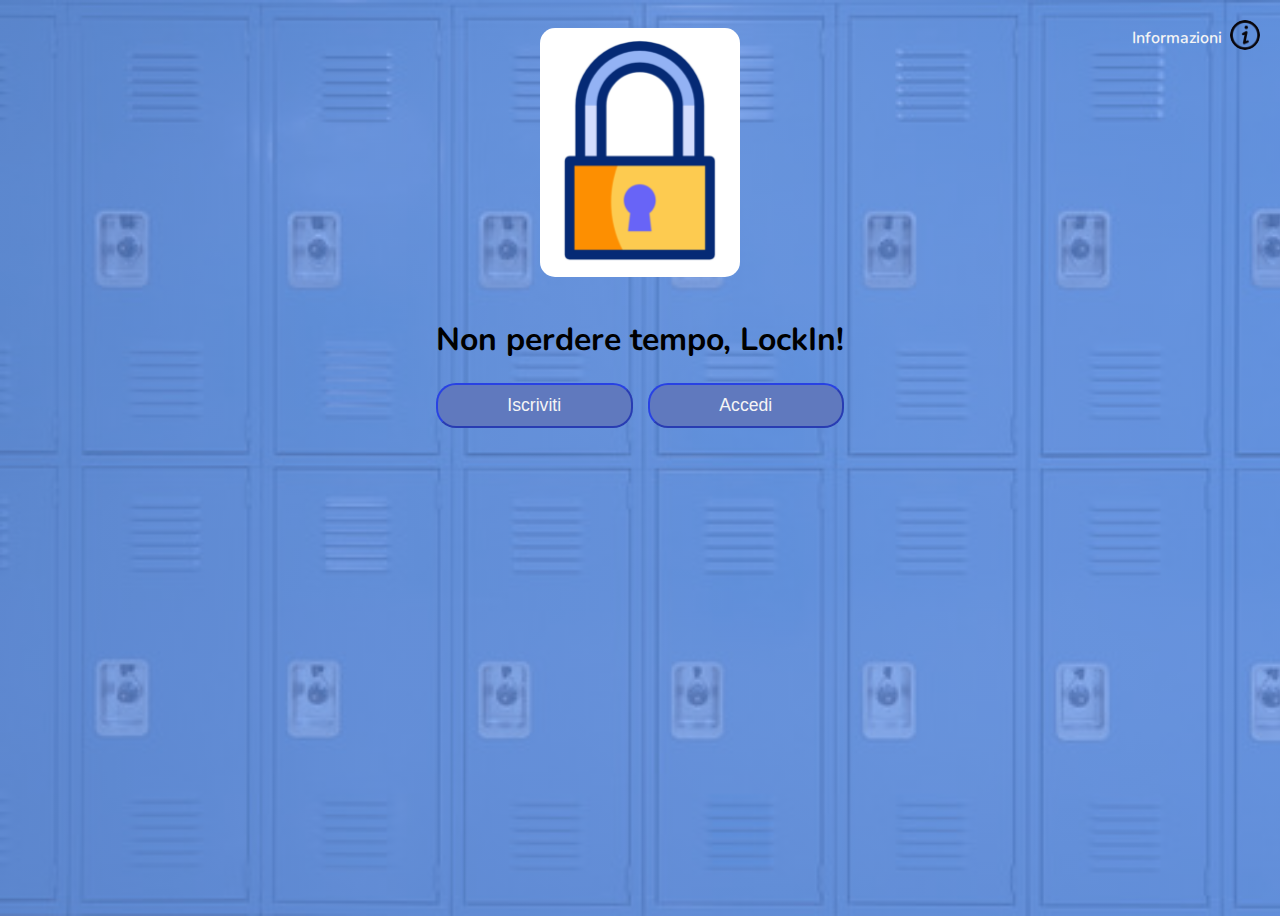
<file: index.html>
<!DOCTYPE html>
<html lang="it">

<head>
    <meta charset="UTF-8">
    <title>LockIn: prenota il tuo amradietto!</title>
    <meta name="viewport" content="width=device-width,initial-scale=1.0">
    <link rel="preconnect" href="https://fonts.googleapis.com">
    <link rel="preconnect" href="https://fonts.gstatic.com" crossorigin>
    <link href="https://fonts.googleapis.com/css2?family=Nunito:wght@400;600;700&display=swap" rel="stylesheet">
    <link rel="stylesheet" href="assets/css/LockInStyle.css">
    <link rel="icon" type="image/png" href="assets/images/favicon.ico">
</head>

<body>
    <script>
        function signUp() {
            window.location.href = "signUp.html";
        }
        function logIn() {
            //verifico credenziali, se successo reinderezzo a scelta Loker
            window.location.href = "logIn.html";
        }

    </script>

    <div id="info_container">
        <span>Informazioni</span>
        <a href="guida.html" class="info-link">
            <img src="assets/images/infobutton.png" alt="Informazioni sulla sito" width="30">
        </a>

    </div>
    <div id="div_contenitore">
        <div id="home_contenitore">
            <img src="assets/images/logoLockin.png" alt="Logo LockIn" width="200">
            <h1>Non perdere tempo, LockIn!</h1>
            <div id="buttonSection_Home">
                <button onclick="signUp()">Iscriviti</button>
                <button onclick="logIn()">Accedi</button>
            </div>
        </div>
    </div>
</body>


</html>
</file>
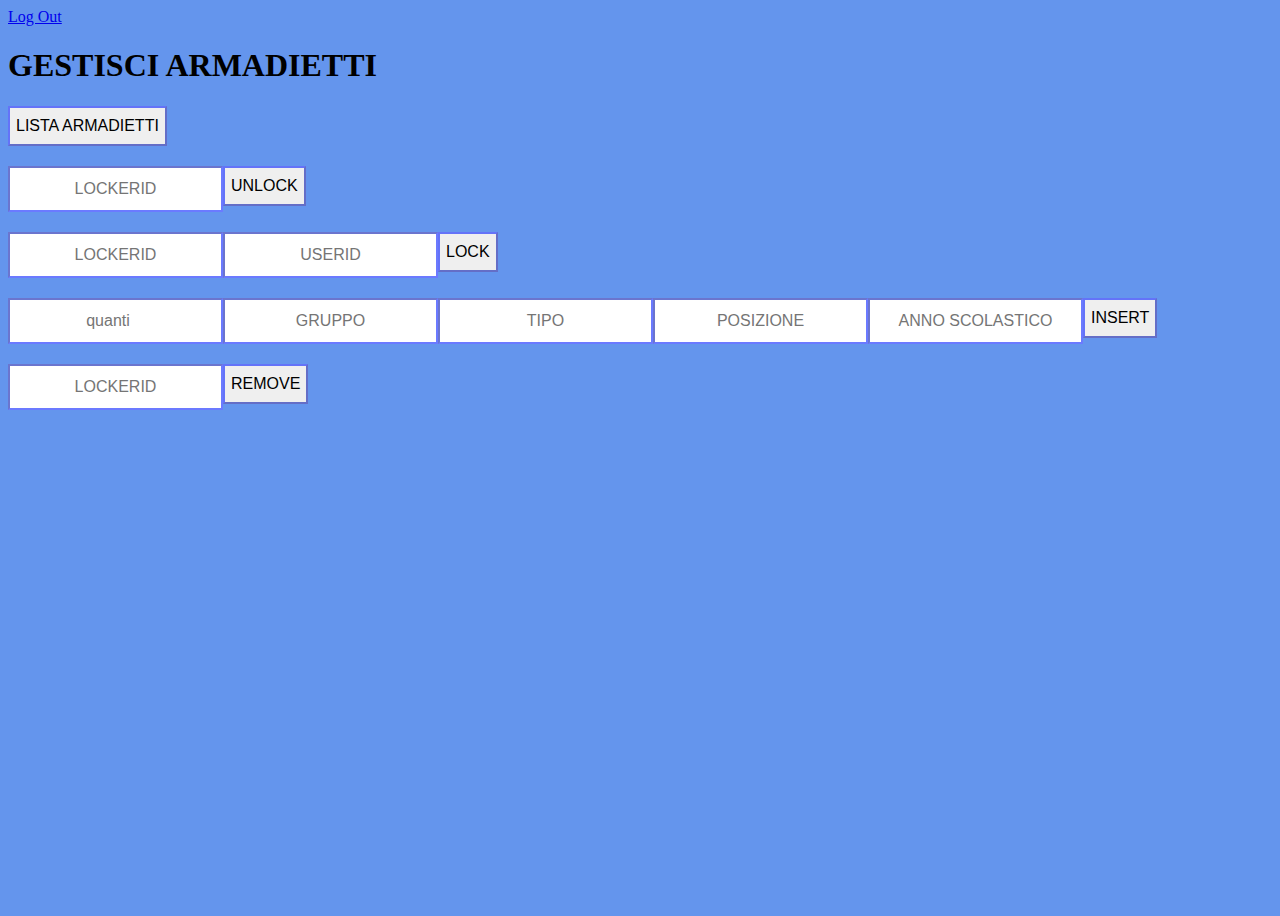
<file: admin.html>
<!DOCTYPE html>

<html lang="it">
<title>LockIn:adminManager!</title>
<meta name="viewport" content="width=device-width,initial-scale=1.0">
<link rel="preconnect" href="https://fonts.googleapis.com">
<link rel="preconnect" href="https://fonts.gstatic.com" crossorigin>
<link href="https://fonts.googleapis.com/css2?family=Nunito:wght@400;600;700&display=swap" rel="stylesheet">
<link rel="stylesheet" href="assets/css/admin.css">
<link rel="icon" type="image/png" href="assets/images/favicon.ico">
<script src="assets/js/lockIn.js"></script>
<script>
     function inviaPost(url, data) {
                var form = document.createElement("form");
                form.method = "POST";
                form.action = url;
                for (var key in data) {
                    var input = document.createElement("input");
                    input.type = "hidden";
                    input.name = key;
                    input.value = data[key];
                    form.appendChild(input);
                }
                document.body.appendChild(form);
                form.submit();
            }
</script>
<body>
 <a href="#" onclick="inviaPost('userManager.php', {action: 'logOut'}); return false;">Log Out</a>
    <h1>GESTISCI ARMADIETTI</h1>
    <div>
        <form action="adminManager.php" method="POST">
            <button name="lockerGet" type="submit">LISTA ARMADIETTI</button>
            <input type="hidden" name="action" value="get">
        </form>
    </div>
    <div>
        <form action="adminManager.php" method="POST">
            <input type="text" name="lockerID" placeholder="lockerID" >
            <button name="lockerRelease" type="submit">UNLOCK </button>
            <input type="hidden" name="action" value="unlock">
        </form>
    </div>

    <div>
        <form action="adminManager.php" method="POST">
            <input type="text" name="lockerID" placeholder="lockerID">
            <input type="text" name="userID" placeholder="userID">
            <button name="lockerLock" type="submit"> LOCK</button>
            <input type="hidden" name="action" value="lock">
        </form>
    </div>
    <div>
        <form action="adminManager.php" method="POST">
            <input type="number" name="lockerCount" placeholder="quanti">
            <input type="text" name="lockerGroup" placeholder="gruppo">
            <input type="text" name="lockerType" placeholder="tipo">
            <input type="text" name="lockerPosition" placeholder="posizione">
            <input type="text" name="lockerYear" placeholder="anno scolastico">
            <button name="lockerInsert" type="submit">INSERT</button>
            <input type="hidden" name="action" value="insert">
        </form>
    </div>
    <div>
        <form action="adminManager.php" method="POST">
            <input type="text" name="lockerID" placeholder="lockerID">
            <button name="lockerRelease" type="submit">REMOVE </button>
            <input type="hidden" name="action" value="remove">
        </form>
    </div>
</body>
</file>
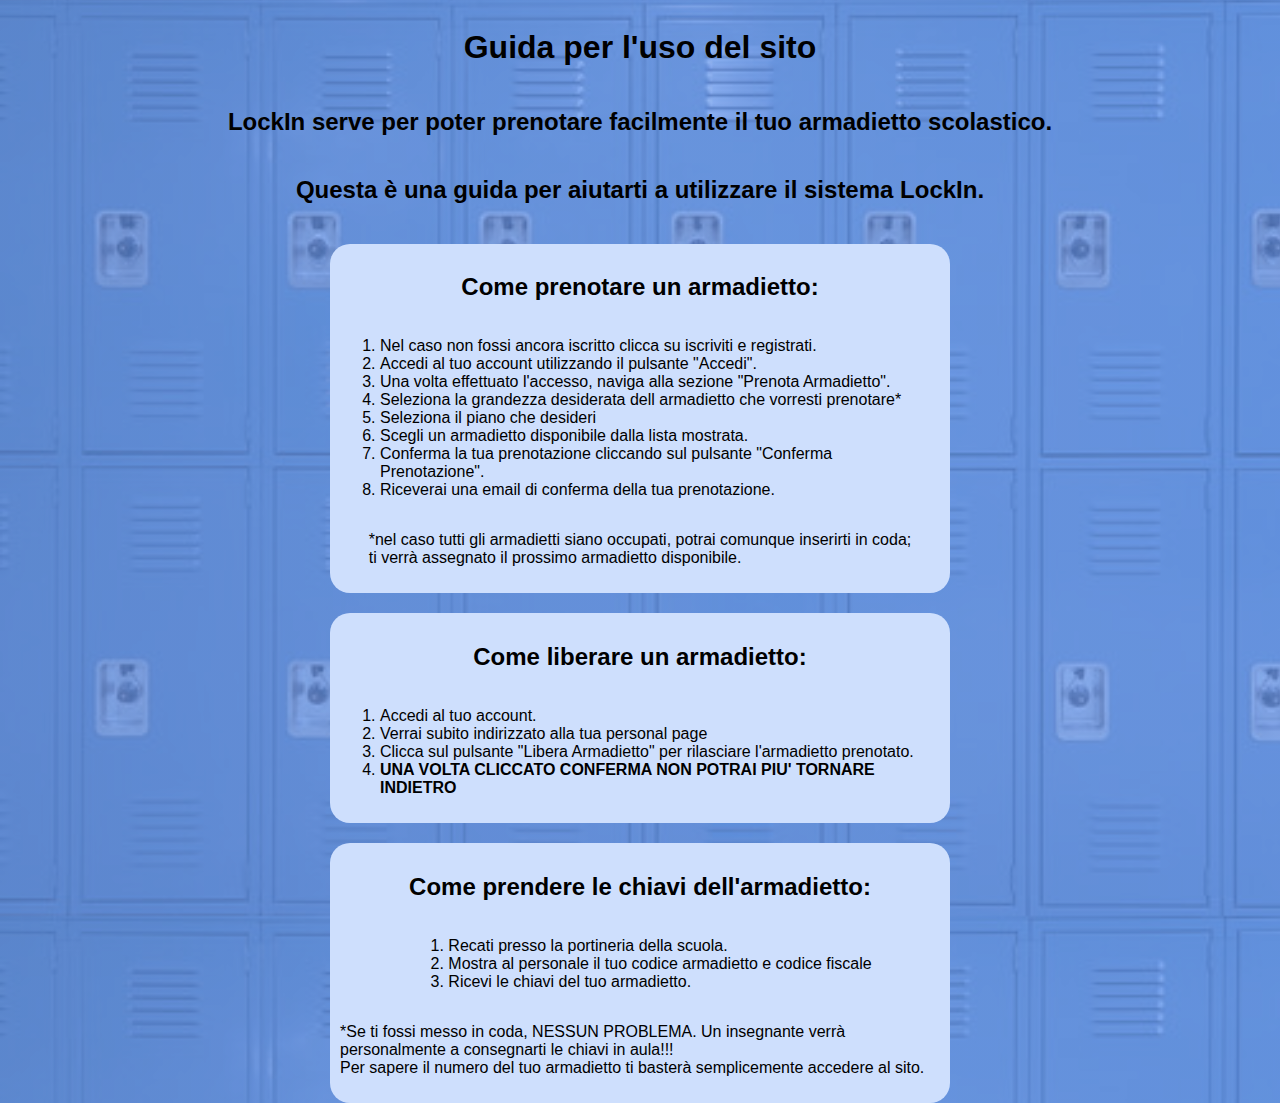
<file: guida.html>
<!DOCTYPE html>
<html lang="it">

<head>
    <meta charset="UTF-8">
    <title>Guida</title>
    <meta name="viewport" content="width=device-width, initial-scale=1.0">
    <link rel="stylesheet" href="assets/css/LockInStyle.css">
    <link rel="icon" type="image/x-icon" href="assets/images/favicon.ico">
</head>

<body>
    <div id="div_contenitore">

        <h1>Guida per l'uso del sito</h1>
        <h2>LockIn serve per poter prenotare facilmente il tuo armadietto scolastico.</h2>
            <h2>Questa è una guida per aiutarti a utilizzare il sistema LockIn.</h2>
                <div class="guida_contenitore">
                    <h2>Come prenotare un armadietto:</h2>
                    <ol>
                        <li>Nel caso non fossi ancora iscritto clicca su iscriviti e registrati.</li>
                        <li>Accedi al tuo account utilizzando il pulsante "Accedi".</li>
                        <li>Una volta effettuato l'accesso, naviga alla sezione "Prenota Armadietto".</li>
                        <li>Seleziona la grandezza desiderata dell armadietto che vorresti prenotare*</li>
                        <li>Seleziona il piano che desideri</li>
                        <li>Scegli un armadietto disponibile dalla lista mostrata.</li>
                        <li>Conferma la tua prenotazione cliccando sul pulsante "Conferma Prenotazione".</li>
                        <li>Riceverai una email di conferma della tua prenotazione.</li>
                    </ol>
                    <p>*nel caso tutti gli armadietti siano occupati, potrai comunque inserirti in coda;<br> ti verrà
                        assegnato il prossimo armadietto disponibile.</p>
                </div>
                <div class="guida_contenitore">
                    <h2>Come liberare un armadietto:</h2>
                    <ol>
                        <li>Accedi al tuo account.</li>
                        <li>Verrai subito indirizzato alla tua personal page</li>
                        <li>Clicca sul pulsante "Libera Armadietto" per rilasciare l'armadietto prenotato.</li>
                        <li> <strong>UNA VOLTA CLICCATO CONFERMA NON POTRAI PIU' TORNARE INDIETRO</strong></li>

                    </ol>
                </div>
                <div class="guida_contenitore">
                    <h2>Come prendere le chiavi dell'armadietto:</h2>
                    <ol>
                        <li>Recati presso la portineria della scuola.</li>
                        <li>Mostra al personale il tuo codice armadietto e codice fiscale</li>
                        <li>Ricevi le chiavi del tuo armadietto.</li>
                    </ol>
                    <p>*Se ti fossi messo in coda, NESSUN PROBLEMA. Un insegnante verrà personalmente a consegnarti
                        le chiavi in aula!!!<br>
                        Per sapere il numero del tuo armadietto ti basterà semplicemente accedere al sito.
                    </p>
                </div>
    </div>

</body>

</html>
</file>
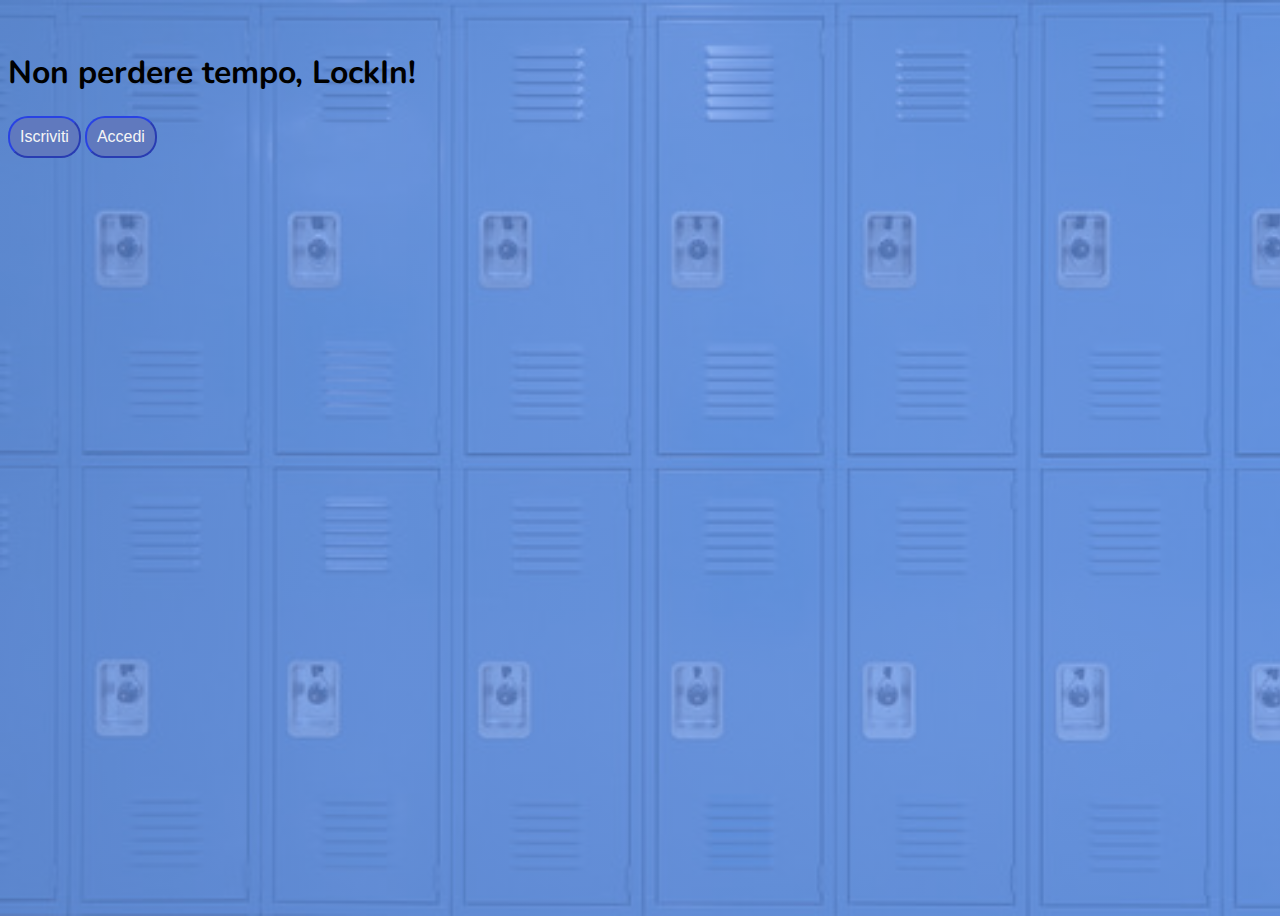
<file: home.html>
<!DOCTYPE html>
<html>
<head>
    <meta charset="UTF-8";>
    <title>LockIn: prenota il tuo amradietto!</title>
    <meta name="viewport" content="width=device-width,initial-scale=    1.0">
    <link rel="preconnect" href="https://fonts.googleapis.com">
    <link rel="preconnect" href="https://fonts.gstatic.com" crossorigin>
    <link href="https://fonts.googleapis.com/css2?family=Nunito:wght@400;600;700&display=swap" rel="stylesheet">
    <link rel="stylesheet" href="LockInStyle.css">
</head>
<body id="schermataHome">
   <div id="'logo">
        <img src:>
        <h1>Non perdere tempo, LockIn!</h1>
        <button onclick="signUp()">Iscriviti</button>
        <button onclick= "signIn()">Accedi</button>
   </div>
</body>
<script>
function signUp(){
     window.location.href = "signUp.html";
}
function signIn(){
    //verifico credenziali, se successo reinderezzo a scelta Loker
    window.location.href="signIn.html";
}

</script>
</html>
</file>
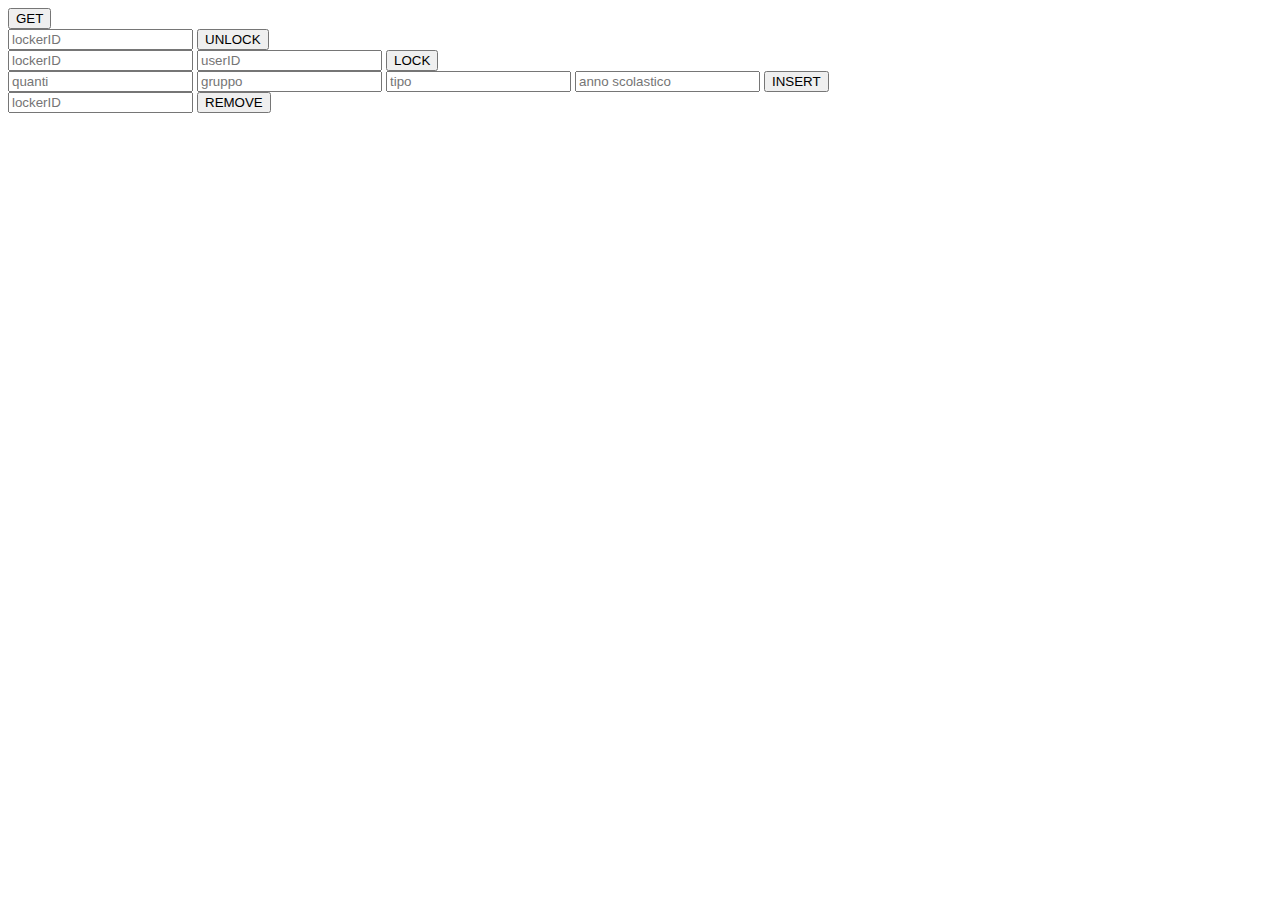
<file: lockerManager.html>
<!DOCTYPE html>
<body>
     <div>   
        <form action="lockerManager.php" method="POST">
        <button name="lockerGet" type="submit">GET</button>
        <input type="hidden" name="action" value="get">
        </form>
    </div>
    <div>   
        <form action="lockerManager.php" method="POST">
        <input type="text" name="lockerID" placeholder="lockerID">
        <button name="lockerRelease" type="submit">UNLOCK </button>
        <input type="hidden" name="action" value="unlock">
        </form>
    </div>

   <div>   
        <form action="lockerManager.php" method="POST">
        <input type="text" name="lockerID" placeholder="lockerID">
        <input type="text" name="userID" placeholder="userID">
        <button name="lockerLock" type="submit"> LOCK</button>
        <input type="hidden" name="action" value="lock">
        </form>
    </div>
       <div>   
        <form action="lockerManager.php" method="POST">
        <input type="number" name="lockerCount" placeholder="quanti">
        <input type="text" name="lockerGroup" placeholder="gruppo" >
        <input type="text" name="lockerType" placeholder="tipo">
        <input type="text" name="lockerYear" placeholder="anno scolastico" >
        <button name="lockerLock" type="submit">INSERT</button>
        <input type="hidden" name="action" value="insert">
        </form>
    </div>
    <div>   
        <form action="lockerManager.php" method="POST">
        <input type="text" name="lockerID" placeholder="lockerID">
        <button name="lockerRelease" type="submit">REMOVE </button>
        <input type="hidden" name="action" value="remove">
        </form>
    </div>    
    
</body>
</file>
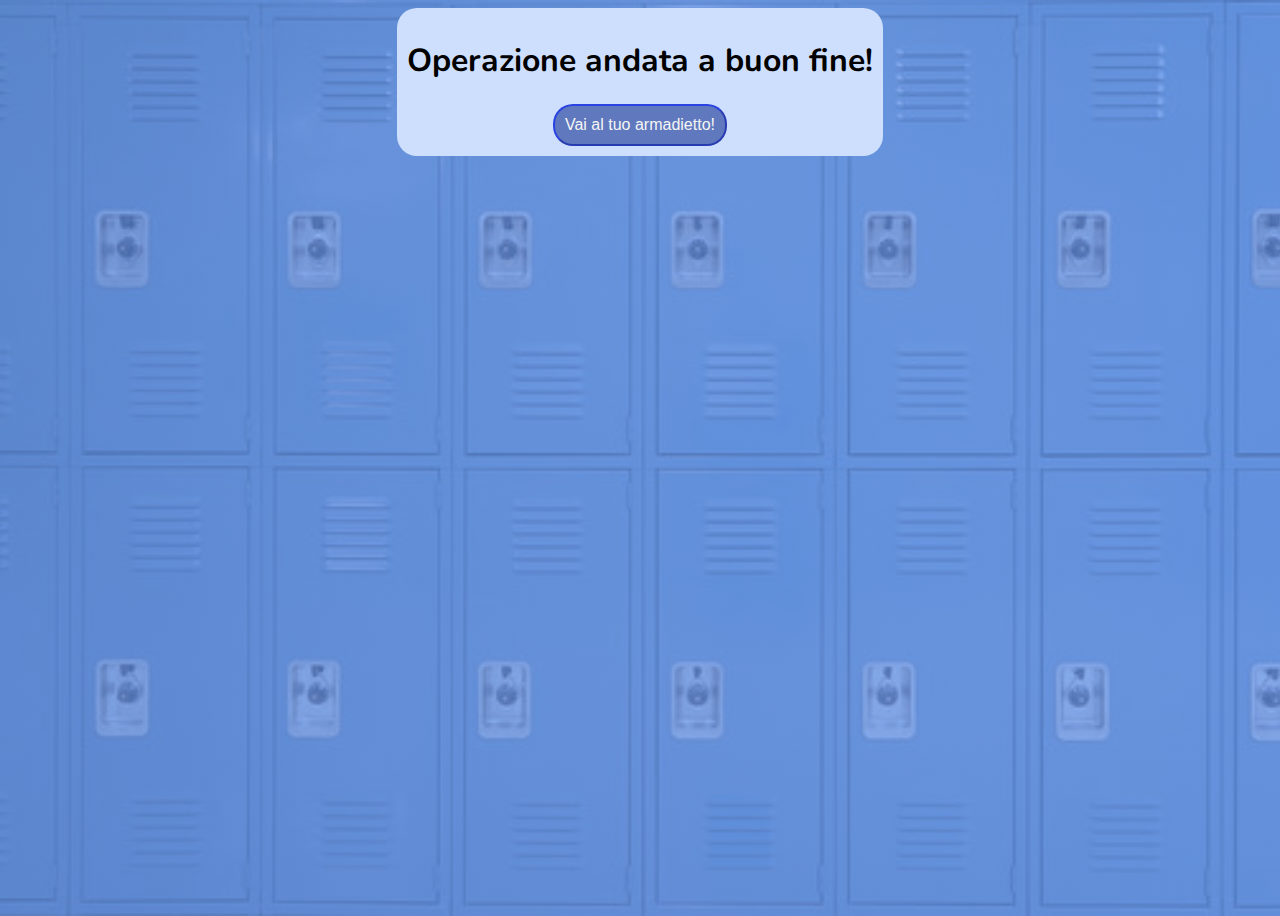
<file: lockerTakensuccess.html>
<!DOCTYPE html>
<html lang="it">

<head>
    <title>Operazione completata</title>
    <meta name="viewport" content="width=device-width,initial-scale=1.0">
    <link rel="preconnect" href="https://fonts.googleapis.com">
    <link rel="preconnect" href="https://fonts.gstatic.com" crossorigin>
    <link href="https://fonts.googleapis.com/css2?family=Nunito:wght@400;600;700&display=swap" rel="stylesheet">
    <link rel="stylesheet" href="assets/css/LockInStyle.css">
    <link rel="icon" type="image/png" href="assets/images/favicon.ico">
</head>

<body id="schermataHome">
    <div id="div_contenitore">
        <div id="schermata_registrazioneCompletata">
            <h1>Operazione andata a buon fine!</h1>
            <button onclick="window.location.href='myLocker.php'">Vai al tuo armadietto!</button>
        </div>
    </div>
</body>

</html>
</file>
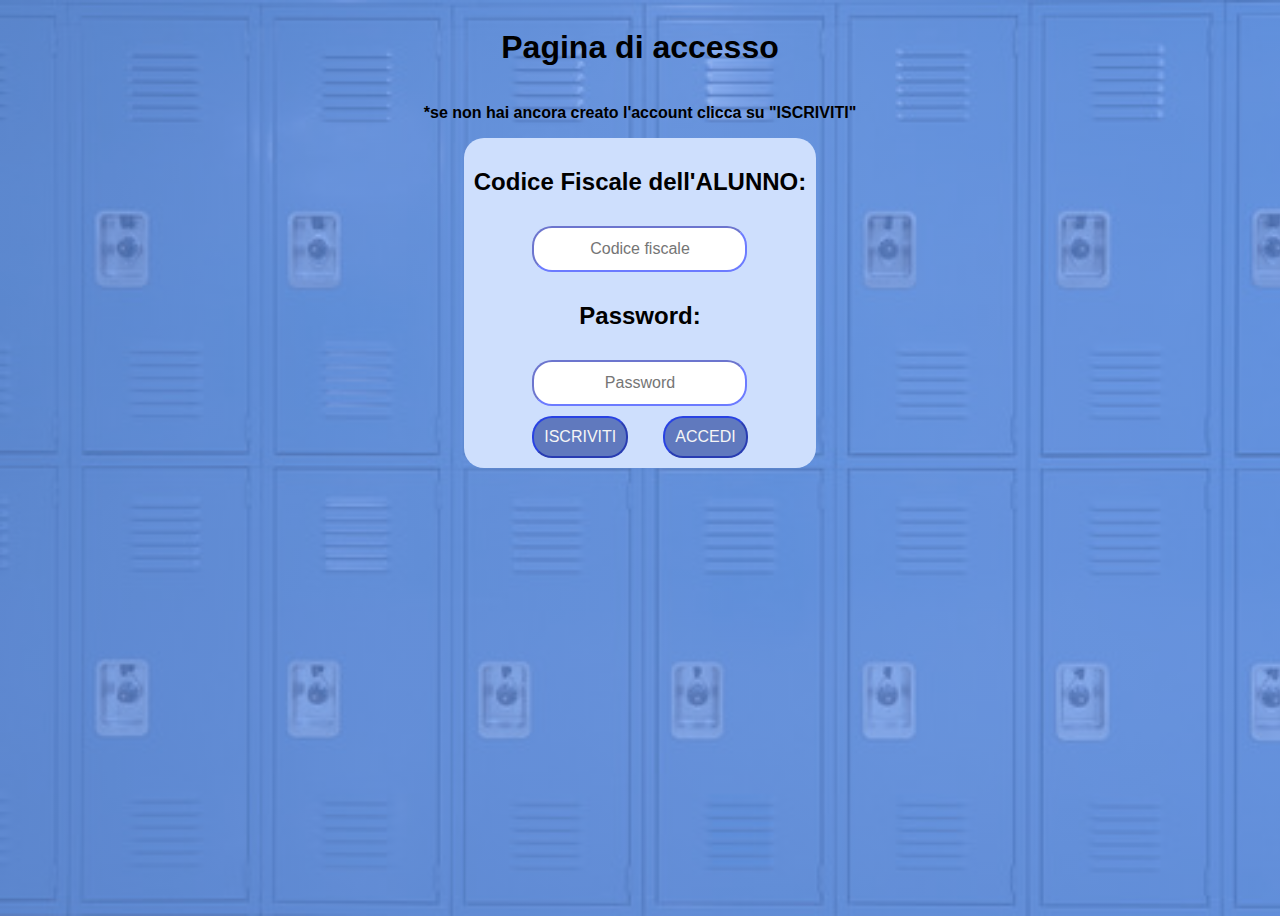
<file: logIn.html>
<!DOCTYPE html>
<html lang="it">
<head>
    <meta charset="UTF-8">
    <title>LockIn: Accedi</title>
    <meta name="viewport" content="width=device-width,initial-scale=1.0">
    <link rel="stylesheet" href="assets/css/LockInStyle.css">
    <script src="assets/js/lockIn.js"></script>
    <link rel="icon" type="image/png" href="assets/images/favicon.ico">
</head>
<body>
    <script>
        document.getElementById('loginForm').onsubmit = function () {
            // Mostriamo l'overlay di caricamento
            document.getElementById('loading-overlay').style.display = 'flex';

            // Disabilitiamo il pulsante per evitare invii doppi
            const btn = this.querySelector('button[type="submit"]');
            btn.disabled = true;
            btn.innerText = "Caricamento...";
        };
        function signup() {
            window.location.href = "signUp.html";
        }
    </script>

    <div id="loading-overlay" style="display:none;">
        <img src="assets/images/caricamentoLucchetto.gif" alt="Caricamento..." width="100">
        <p>Verifica credenziali in corso...</p>
    </div>
    <div id="div_contenitore">
        <h1>Pagina di accesso</h1>
        <p><strong>*se non hai ancora creato l'account clicca su "ISCRIVITI"</strong></p>
        <div id="logIn_contenitore">
            <form action="userManager.php" method="POST" id="loginForm">
                <input type="hidden" name="action" value="logIn">
                <h2>Codice Fiscale dell'<strong>ALUNNO</strong>:</h2>
                <input id="fiscalCode_Access" name="cf" type="text" required placeholder="Codice fiscale"
                    onkeyup="touppercase(this.id,this.value);"
                    pattern="^[A-Z]{6}[0-9LMNPQRSTUV]{2}[ABCDEHLMPRST]{1}[0-9LMNPQRSTUV]{2}[A-Z]{1}[0-9LMNPQRSTUV]{3}[A-Z]{1}$">
                <h2>Password:</h2>
                <input id="password_Access" name="password" type="password" required placeholder="Password">
                <div id='buttons'>
                    <button type="button" id='sign_up' onclick="signup()"> ISCRIVITI </button>
                    <button type="submit" id='access'> ACCEDI </button>
                </div>
            </form>
        </div>
    </div>
</body>
</html>
</file>
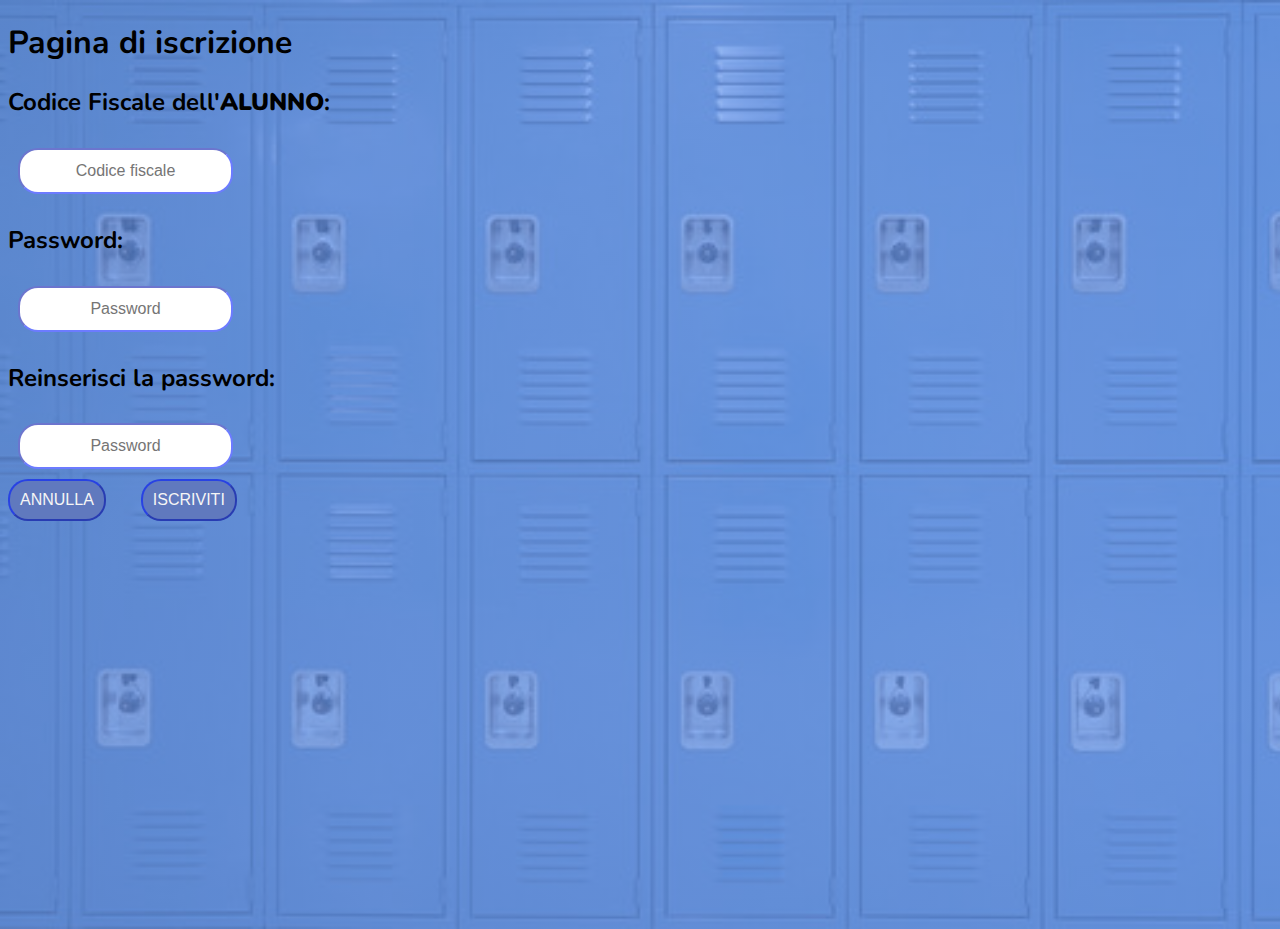
<file: signIn.html>
<!DOCTYPE html>
<html>
<head>
    <meta charset="UTF-8";>
    <title>LockIn: prenota il tuo amradietto!</title>
    <meta name="viewport" content="width=device-width,initial-scale=    1.0">
    <link rel="preconnect" href="https://fonts.googleapis.com">
    <link rel="preconnect" href="https://fonts.gstatic.com" crossorigin>
    <link href="https://fonts.googleapis.com/css2?family=Nunito:wght@400;600;700&display=swap" rel="stylesheet">
    <link rel="stylesheet" href="LockInStyle.css">
</head>
<body>
    <h1>Pagina di iscrizione</h1>
    <div id='sign_In'>
        <h2>Codice Fiscale dell'<strong>ALUNNO</strong>:</h2>
        <input id="fiscalCode_signIn" type="text" required placeholder="Codice fiscale">
        <h2>Password:</h2>
        <input id="password_signIn1" type="password" required placeholder="Password">
        <h2>Reinserisci la password:</h2>
        <input id="password_signIn2" type="password" required placeholder="Password">
        <div id='buttons'>  
            <button id='back' > ANNULLA </button>
            <button id='sign_in' > ISCRIVITI </button>
        </div>
    </div>
    <div id="griglia_Armadietti">
    </div>
</body>
</html>
</file>
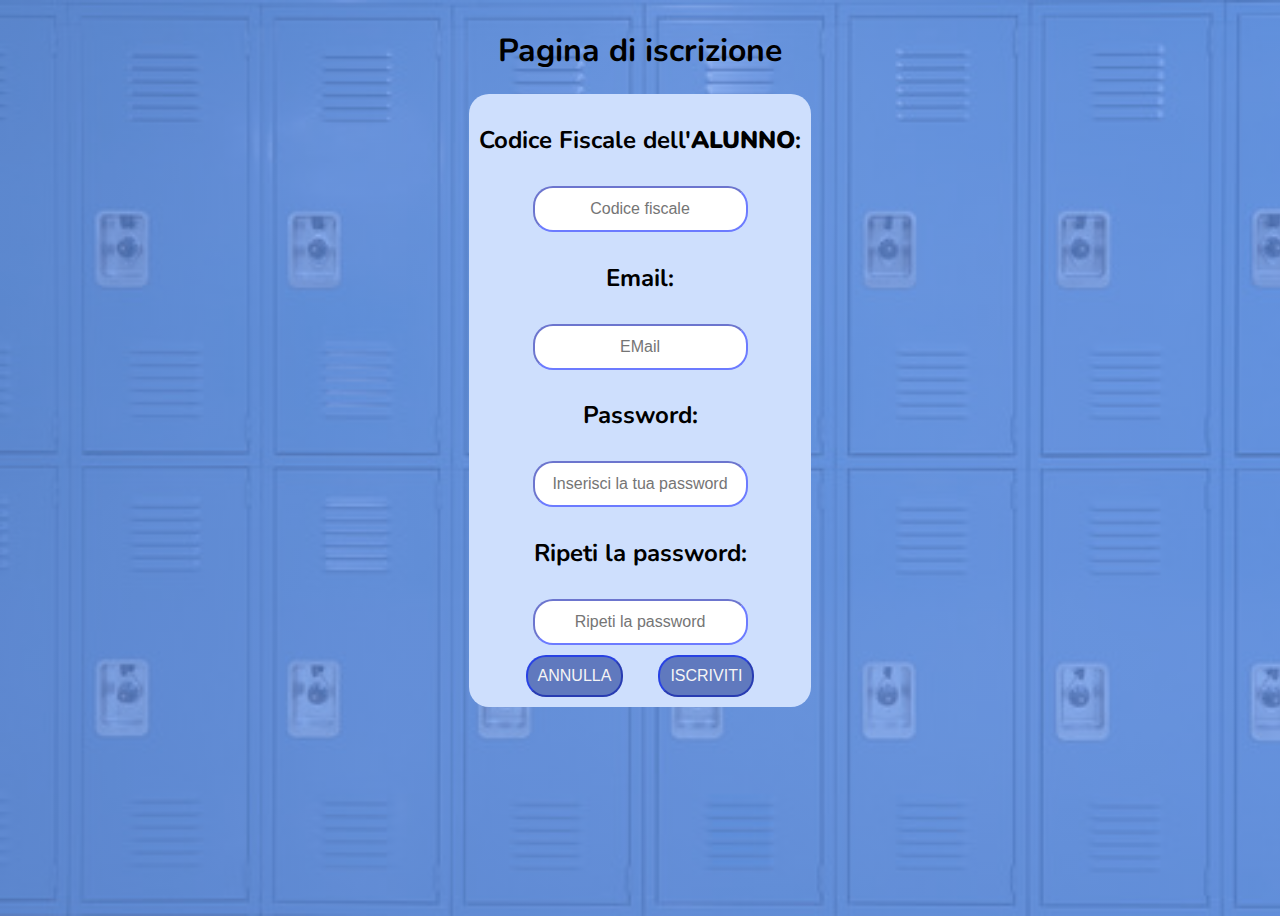
<file: signUp.html>
<!DOCTYPE html>
<html lang="it">

<head>
    <meta charset="UTF-8">
    <title>LockIn: prenota il tuo amradietto!</title>
    <meta name="viewport" content="width=device-width,initial-scale=1.0">
    <link rel="preconnect" href="https://fonts.googleapis.com">
    <link rel="preconnect" href="https://fonts.gstatic.com" crossorigin>
    <link href="https://fonts.googleapis.com/css2?family=Nunito:wght@400;600;700&display=swap" rel="stylesheet">
    <link rel="stylesheet" href="assets/css/LockInStyle.css">
    <script src="assets/js/lockIn.js"></script>
    <link rel="icon" type="image/png" href="assets/images/favicon.ico">
</head>

<body>
    <script>
        document.getElementById('signUpForm').onsubmit = function () {
            // Mostro l'overlay di caricamento
            document.getElementById('loading-overlay').style.display = 'flex';

            // Disabilito il pulsante per evitare invii doppi
            const btn = this.querySelector('button[type="submit"]');
            btn.disabled = true;
            btn.innerText = "Caricamento...";
        };
        document.getElementById('back').onclick = function () {
            window.location.href = "index.html";
            return false;
        };
    </script>
    <div id="loading-overlay" style="display:none;">
        <img src="assets/images/caricamentoLucchetto.gif" alt="Caricamento..." width="100">
        <p>Stiamo <em>"LockInANDO"</em> i tuoi dati...</p>
    </div>
    <div id="div_contenitore">
        <h1>Pagina di iscrizione</h1>
        <div id='signIn_contenitore'>
            <form action="userManager.php" method="POST" id="signUpForm">
                <input type="hidden" name="action" value="signUp">
                <h2>Codice Fiscale dell'<strong>ALUNNO</strong>:</h2>
                <input id="cf" name="cf" type="text" required placeholder="Codice fiscale"
                    onkeyup="touppercase(this.id,this.value);"
                    pattern="^[A-Z]{6}[0-9LMNPQRSTUV]{2}[ABCDEHLMPRST]{1}[0-9LMNPQRSTUV]{2}[A-Z]{1}[0-9LMNPQRSTUV]{3}[A-Z]{1}$">
                <h2>Email:</h2>
                <input id="email" name="email" type="email" required placeholder="EMail">
                <h2>Password:</h2>
                <input id="password" name="password" type="password" required placeholder="Inserisci la tua password">
                <h2>Ripeti la password:</h2>
                <input id="password2" name="password2" type="password" required placeholder="Ripeti la password">
                <div id='buttons'>
                    <button id='back' type="button"> ANNULLA </button>
                    <button id='sign_in' type="submit"> ISCRIVITI </button>
                </div>
            </form>
        </div>
    </div>
</body>

</html>
</file>
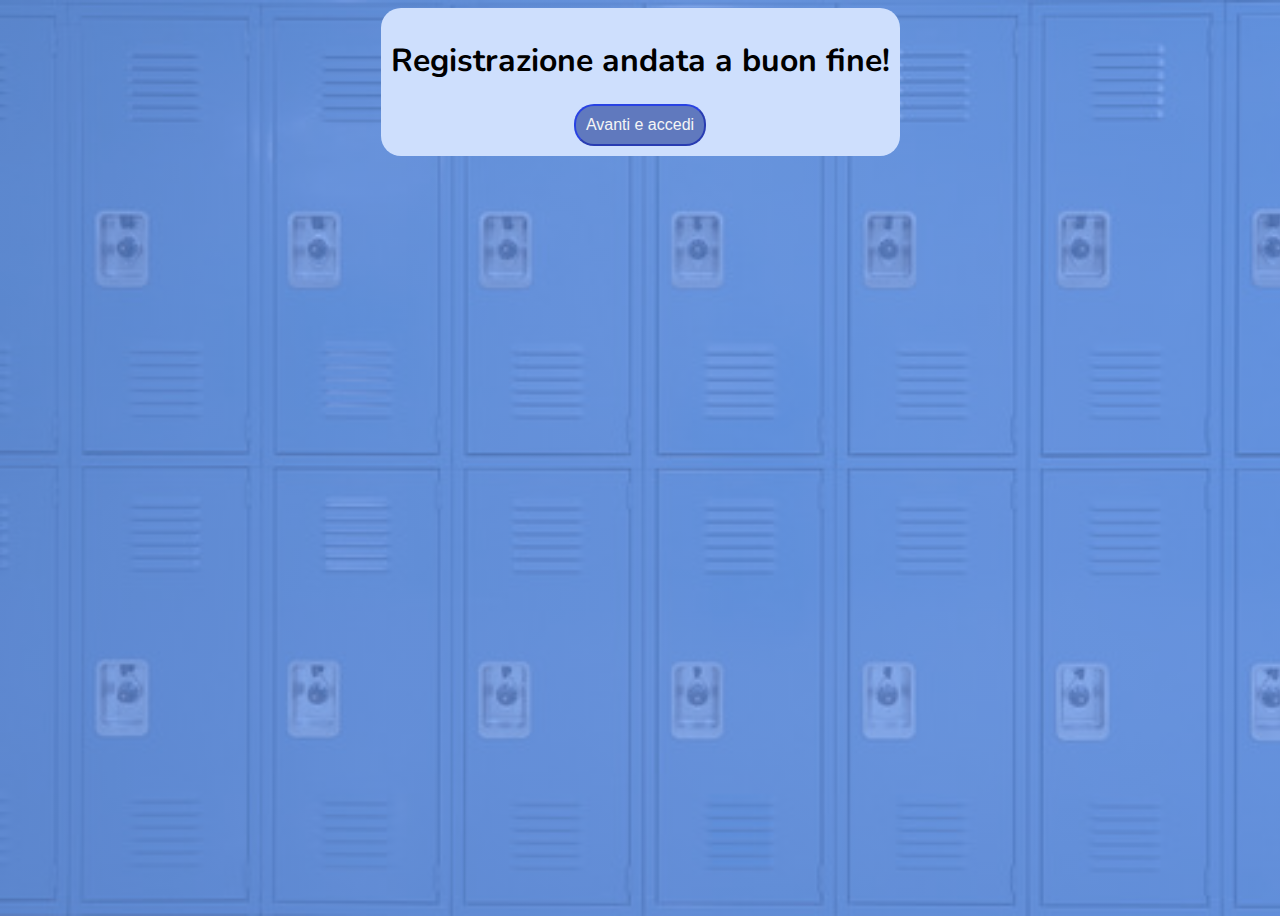
<file: signUpSuccess.html>
<!DOCTYPE html>
<html lang="it">

<head>
    <title>LockIn: registrazione completata</title>
    <meta name="viewport" content="width=device-width,initial-scale=1.0">
    <link rel="preconnect" href="https://fonts.googleapis.com">
    <link rel="preconnect" href="https://fonts.gstatic.com" crossorigin>
    <link href="https://fonts.googleapis.com/css2?family=Nunito:wght@400;600;700&display=swap" rel="stylesheet">
    <link rel="stylesheet" href="assets/css/LockInStyle.css">
    <link rel="icon" type="image/png" href="assets/images/favicon.ico">
</head>

<body id="schermataHome">
    <div id="div_contenitore">
        <div id="schermata_registrazioneCompletata">
            <h1>Registrazione andata a buon fine!</h1>
            <button onclick="window.location.href='logIn.html'">Avanti e accedi</button>
        </div>
    </div>
</body>

</html>
</file>
<file: assets/css/LockInStyle.css>
h1,h2{
    transition: transform 0.3s ease-in-out;
}
h1:hover,h2:hover{
    transform: scale(1.03); 
}
#buttons{
    display: flex;
    grid-template-columns: 1fr 1fr ;
    gap: 35px;
}
body{
    border-collapse: collapse;
    font-family: 'Nunito',sans-serif;
    background-color: cornflowerblue;
    height: 100vh; 
    background-image:
    linear-gradient(
        rgba(100, 149, 237, 0.7),
        rgba(100, 149, 237, 0.7)  
    ),
    url('../images/SfondoCredenziali.jpg');
    background-size: cover;
}

#div_contenitore{
    display: flex;
    justify-content: center; 
    align-items: center;
    flex-direction: column;
}
#logIn_contenitore{
    
    background-color: rgb(206, 223, 253) ;
    display: flex;
    flex-direction: column; 
    align-items: center;
    border-radius: 20px;
    padding:10px;
    max-width: 450px;
   
   
}
#signIn_contenitore{
    
    background-color: rgb(206, 223, 253) ;
    display: flex;
    flex-direction: column; 
    align-items: center;
    border-radius: 20px;
    padding:10px;
    max-width: 450px; 
}
input{
    text-align: center;
    height: 40px;
    font-size: medium;
    margin:10px;
    border-radius: 20px;
    border-color: rgba(0, 26, 255, 0.575);
    transition: transform 0.3s ease-in-out;
}
input:hover{
    transform: scale(1.03); 
    box-shadow: 0 4px 10px rgba(0, 0, 0, 0.2);
}
button{
    background-color: rgb(96, 121, 190);
    border-color: rgba(0, 26, 255, 0.575);
    border-radius: 20px;
    font-size: medium;
    padding: 10px;
    color: whitesmoke;
    transition: transform 0.3s ease-in-out;
}
button:hover{
    transform: scale(1.03); 
    box-shadow: 0 4px 10px rgba(0, 0, 0, 0.2);
}

#fiscalCode_Access,#password_Access{
    margin-left: auto;
    margin-right: auto;
}
#griglia_Armadietti{
    display: none;
}
form{
    display: flex;
    flex-direction: column;
    align-items: center;
    justify-content: center;
    background-color: transparent; 
}
#info_container {
    position: absolute;
    top: 20px;
    right: 20px;
    display: flex;
    align-items: center;
    gap: 8px;
    font-family: 'Nunito', sans-serif;
    font-weight: 600;
    color: whitesmoke; 
}

#info_container img {
    cursor: pointer;
    border-radius: 50%; 
}
.guida_contenitore{
    margin-top: 20px;
    background-color: rgb(206, 223, 253) ;
    display: flex;
    flex-direction: column; 
    align-items: center;
    border-radius: 20px;
    padding:10px;
    max-width: 600px; 
}


#home_contenitore {
    display: flex;
    flex-direction: column; 
    align-items: center;    
    text-align: center;    
    max-width: 500px;      
    padding: 20px;
}

#home_contenitore img {
    border-radius: 15px;    
    display: block;
    margin-bottom: 20px;    
}

#buttonSection_Home {
    display: flex;
    width: 100%;            
    justify-content: center;
    gap: 15px;
}

#buttonSection_Home button {
    flex: 1;                   
    font-size: 1.1rem;      
    cursor: pointer;
}
/*Stile per lucchetto che gira */
#loading-overlay {
    display: none; 
    position: fixed;
    top: 0;
    left: 0;
    width: 100%;
    height: 100%;
    background: rgba(255, 255, 255, 0.85); 
    z-index: 9999;
    flex-direction: column;
    justify-content: center;
    align-items: center;
}
/* Stile per la schermata di registrazione completata */
#schermata_registrazioneCompletata{
    background-color: rgb(206, 223, 253) ;
    display: flex;
    flex-direction: column; 
    align-items: center;
    justify-content: center;
    border-radius: 20px;
    padding:10px;
    max-width: fit-content; 
}
/* Stile per la pagina personale */
#personal_page_content{
    background-color: rgb(206, 223, 253) ;
    align-items: center;
    border-radius: 20px;
    padding:10px;
    max-width: 450px; 
}
#locker_container {
    display: grid;
    grid-template-columns: 1fr 1fr;
    align-items: center;
    justify-items: center;
}

/* --- Stili per la Finestra Modale di Conferma --- */

/* Sfondo che copre tutta la pagina */
#modal-overlay {
    display: none; 
    position: fixed;
    top: 0;
    left: 0;
    width: 100%;
    height: 100%;
    background: rgba(255, 255, 255, 0.7); 
    backdrop-filter: blur(8px);           
    -webkit-backdrop-filter: blur(8px);    
    z-index: 9999;                        
    justify-content: center;
    align-items: center;
}

/* Il box bianco centrale */
.modal-content {
    background: #ffffff;
    padding: 30px;
    border-radius: 20px;
    box-shadow: 0 15px 35px rgba(0, 0, 0, 0.1);
    text-align: center;
    max-width: 400px;
    width: 85%;
    border: 1px solid rgba(0, 0, 0, 0.05);
    font-family: 'Nunito', sans-serif;
    animation: modalPopUp 0.3s ease-out;
}
/* Titolo della finestra modale */
.modal-content h3 {
    margin-top: 0;
    color: #2f3542;
    font-size: 1.4rem;
}
/* Testo del messaggio */
.modal-content p {
    color: #57606f;
    margin-bottom: 25px;
}

/* Contenitore dei bottoni */
.modal-buttons {
    display: flex;
    gap: 15px;
    justify-content: center;
}

/* Bottone Conferma */
.btn-confirm {
    background-color: #ff4757;
    color: white;
    border: none;
    padding: 12px 25px;
    border-radius: 8px;
    cursor: pointer;
    font-weight: 600;
    transition: background 0.2s;
}
/* Hover effetto per il bottone Conferma */
.btn-confirm:hover {
    background-color: #ff6b81;
}

/* Bottone Annulla */
.btn-cancel {
    background-color: #f1f2f6;
    color: #2f3542;
    border: none;
    padding: 12px 25px;
    border-radius: 8px;
    cursor: pointer;
    font-weight: 600;
    transition: background 0.2s;
}

.btn-cancel:hover {
    background-color: #dfe4ea;
}

/* Animazione di comparsa finestra conferma cancellazione armadietto */
@keyframes modalPopUp {
    from { 
        opacity: 0; 
        transform: scale(0.9); 
    }
    to { 
        opacity: 1; 
        transform: scale(1); 
    }
}
</file>
<file: assets/css/admin.css>
body{
    background-color: cornflowerblue;
    height: 100vh;

}
button{
    text-align: center;
    height: 40px;
    font-size: medium;
    border-color: rgba(0, 26, 255, 0.575); 
}
form{
    margin-top: 20px;
    display: flex;
    flex-direction: row;
}

input{
    text-align: center;
    height: 40px;
    font-size: medium;
    border-color: rgba(0, 26, 255, 0.575);
}
input[type="text"] {
    text-transform: uppercase;
}
</file>
<file: LockInStyle.css>
h1,h2{
    transition: transform 0.3s ease-in-out;
}
h1:hover,h2:hover{
    transform: scale(1.03); 
}
#buttons{
    display: flex;
    grid-template-columns: 1fr 1fr ;
    gap: 35px;
}
body{
    border-collapse: collapse;
    font-family: 'Nunito',sans-serif;
    background-color: cornflowerblue;
    height: 100vh; 
    background-image:
    linear-gradient(
        rgba(100, 149, 237, 0.7),
        rgba(100, 149, 237, 0.7)  
    ),
    url('images/SfondoCredenziali.jpg');
    background-size: cover;
}

#div_contenitore{
    display: flex;
    justify-content: center; 
    align-items: center;
    flex-direction: column;
}
#logIn_contenitore{
    
    background-color: rgb(206, 223, 253) ;
    display: flex;
    flex-direction: column; 
    align-items: center;
    border-radius: 20px;
    padding:10px;
    max-width: 450px;
   
   
}
#signIn_contenitore{
    
    background-color: rgb(206, 223, 253) ;
    display: flex;
    flex-direction: column; 
    align-items: center;
    border-radius: 20px;
    padding:10px;
    max-width: 450px; 
}
input{
    text-align: center;
    height: 40px;
    font-size: medium;
    margin:10px;
    border-radius: 20px;
    border-color: rgba(0, 26, 255, 0.575);
    transition: transform 0.3s ease-in-out;
}
input:hover{
    transform: scale(1.03); 
    box-shadow: 0 4px 10px rgba(0, 0, 0, 0.2);
}
button{
    background-color: rgb(96, 121, 190);
    border-color: rgba(0, 26, 255, 0.575);;
    border-radius: 20px;
    font-size: medium;
    padding: 10px;
    color: whitesmoke;
    transition: transform 0.3s ease-in-out;
}
button:hover{
    transform: scale(1.03); 
    box-shadow: 0 4px 10px rgba(0, 0, 0, 0.2);
}

#fiscalCode_Access,#password_Access{
    margin-left: auto;
    margin-right: auto;
}
#griglia_Armadietti{
    display: none;
}
form{
    display: flex;
    flex-direction: column;
    align-items: center;
    justify-content: center;
    background-color: transparent; 
}
#home_contenitore {
    display: flex;
    flex-direction: column; 
    align-items: center;    
    text-align: center;    
    max-width: 500px;      
    padding: 20px;
}

#home_contenitore img {
    border-radius: 15px;    
    display: block;
    margin-bottom: 20px;    
}

#buttonSection_Home {
    display: flex;
    width: 100%;            
    justify-content: center;
    gap: 15px;
}

#buttonSection_Home button {
    flex: 1;                   
    font-size: 1.1rem;      
    cursor: pointer;
}

#loading-overlay {
    display: none; 
    position: fixed;
    top: 0;
    left: 0;
    width: 100%;
    height: 100%;
    background: rgba(255, 255, 255, 0.85); 
    z-index: 9999;
    flex-direction: column;
    justify-content: center;
    align-items: center;
}

#schermata_registrazioneCompletata{
    background-color: rgb(206, 223, 253) ;
    display: flex;
    flex-direction: column; 
    align-items: center;
    justify-content: center;
    border-radius: 20px;
    padding:10px;
    max-width: fit-content; 
}
</file>
